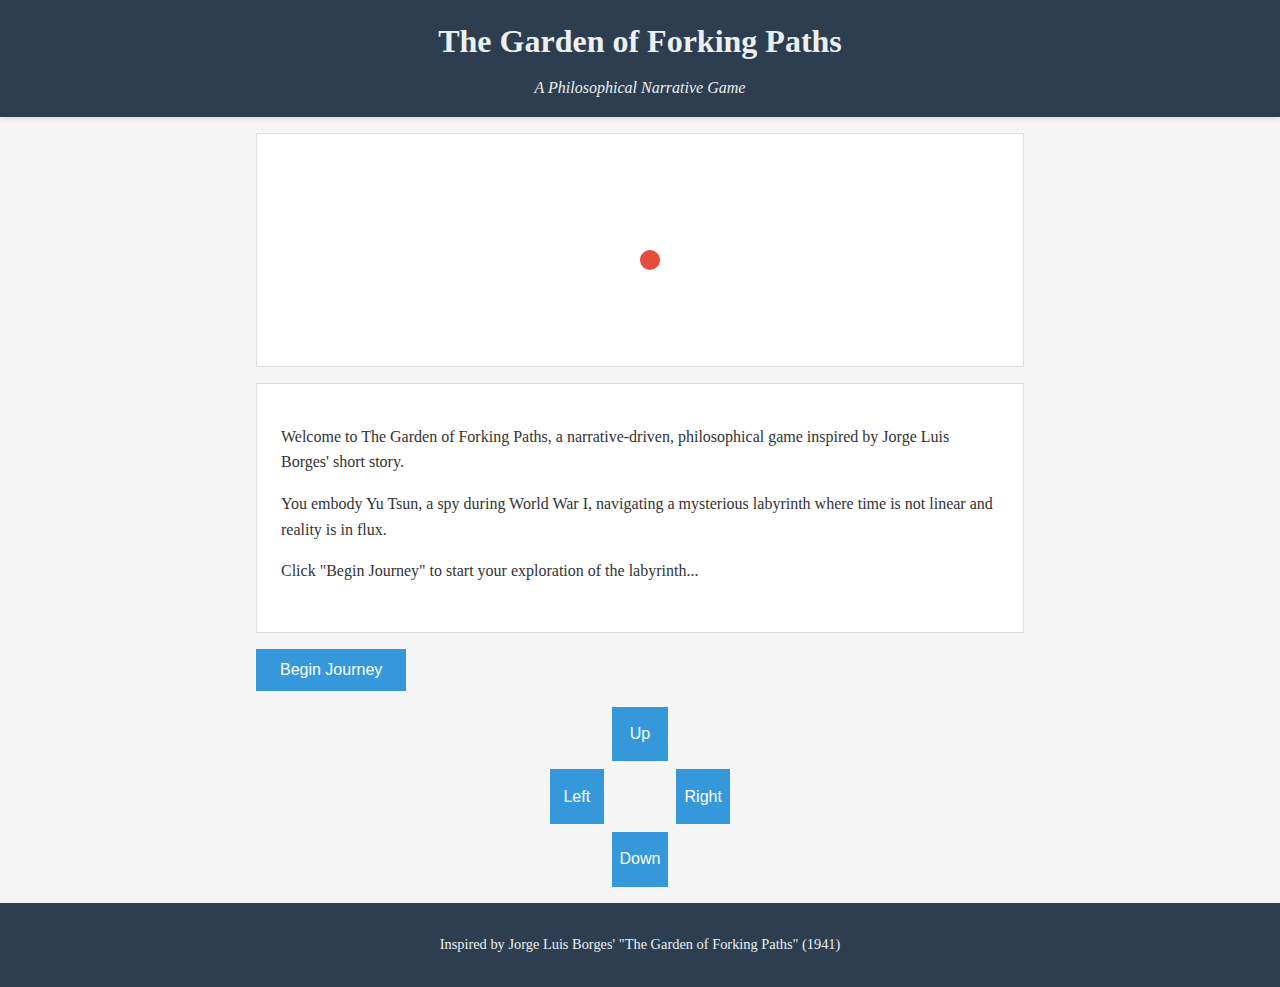
<file: final_project/index.html>
<!DOCTYPE html>
<html lang="en">
<head>
    <meta charset="UTF-8">
    <meta name="viewport" content="width=device-width, initial-scale=1.0">
    <title>The Garden of Forking Paths</title>
    <style>
        body {
            font-family: 'Georgia', serif;
            background-color: #f5f5f5;
            color: #333;
            line-height: 1.6;
            margin: 0;
            padding: 0;
            display: flex;
            flex-direction: column;
            min-height: 100vh;
        }
        
        header {
            background-color: #2c3e50;
            color: #ecf0f1;
            padding: 1rem;
            text-align: center;
            box-shadow: 0 2px 5px rgba(0,0,0,0.1);
        }
        
        h1 {
            margin: 0;
            font-size: 2rem;
        }
        
        .subtitle {
            font-style: italic;
            margin-top: 0.5rem;
        }
        
        main {
            flex: 1;
            display: flex;
            flex-direction: column;
            max-width: 800px;
            margin: 0 auto;
            padding: 1rem;
            width: 100%;
            box-sizing: border-box;
        }
        
        #game-container {
            display: flex;
            flex-direction: column;
            flex: 1;
        }
        
        #labyrinth-display {
            background-color: #fff;
            border: 1px solid #ddd;
            padding: 1rem;
            margin-bottom: 1rem;
            height: 200px;
            position: relative;
            overflow: hidden;
        }
        
        #player {
            position: absolute;
            width: 20px;
            height: 20px;
            background-color: #e74c3c;
            border-radius: 50%;
            transition: all 0.3s ease;
        }
        
        #narrative {
            background-color: #fff;
            border: 1px solid #ddd;
            padding: 1.5rem;
            margin-bottom: 1rem;
            flex: 1;
            overflow-y: auto;
            min-height: 200px;
        }
        
        #choices {
            display: flex;
            flex-wrap: wrap;
            gap: 1rem;
            margin-bottom: 1rem;
        }
        
        button {
            background-color: #3498db;
            color: white;
            border: none;
            padding: 0.75rem 1.5rem;
            cursor: pointer;
            font-size: 1rem;
            transition: background-color 0.3s;
        }
        
        button:hover {
            background-color: #2980b9;
        }
        
        button:disabled {
            background-color: #bdc3c7;
            cursor: not-allowed;
        }
        
        #navigation {
            display: grid;
            grid-template-columns: repeat(3, 1fr);
            grid-template-rows: repeat(3, 1fr);
            gap: 0.5rem;
            width: 180px;
            height: 180px;
            margin: 0 auto;
        }
        
        #navigation button {
            padding: 0.5rem;
        }
        
        #nav-up {
            grid-column: 2;
            grid-row: 1;
        }
        
        #nav-left {
            grid-column: 1;
            grid-row: 2;
        }
        
        #nav-center {
            grid-column: 2;
            grid-row: 2;
            visibility: hidden;
        }
        
        #nav-right {
            grid-column: 3;
            grid-row: 2;
        }
        
        #nav-down {
            grid-column: 2;
            grid-row: 3;
        }
        
        footer {
            background-color: #2c3e50;
            color: #ecf0f1;
            text-align: center;
            padding: 1rem;
            font-size: 0.9rem;
        }
        
        .hidden {
            display: none;
        }
        
        .fade-in {
            animation: fadeIn 1s;
        }
        
        @keyframes fadeIn {
            from { opacity: 0; }
            to { opacity: 1; }
        }
    </style>
</head>
<body>
    <header>
        <h1>The Garden of Forking Paths</h1>
        <div class="subtitle">A Philosophical Narrative Game</div>
    </header>

    <main>
        <div id="game-container">
            <div id="labyrinth-display">
                <div id="player"></div>
                <!-- Visual representation of the labyrinth will be generated here -->
            </div>
            
            <div id="narrative" class="fade-in">
                <!-- Story text will be displayed here -->
                <p>Welcome to The Garden of Forking Paths, a narrative-driven, philosophical game inspired by Jorge Luis Borges' short story.</p>
                <p>You embody Yu Tsun, a spy during World War I, navigating a mysterious labyrinth where time is not linear and reality is in flux.</p>
                <p>Click "Begin Journey" to start your exploration of the labyrinth...</p>
            </div>
            
            <div id="choices">
                <button id="start-button">Begin Journey</button>
            </div>
            
            <div id="navigation" class="hidden">
                <button id="nav-up">Up</button>
                <button id="nav-left">Left</button>
                <div id="nav-center"></div>
                <button id="nav-right">Right</button>
                <button id="nav-down">Down</button>
            </div>
        </div>
    </main>

    <footer>
        <p>Inspired by Jorge Luis Borges' "The Garden of Forking Paths" (1941)</p>
    </footer>

    <script src="story.js"></script>
    <script src="game.js"></script>
</body>
</html>
</file>
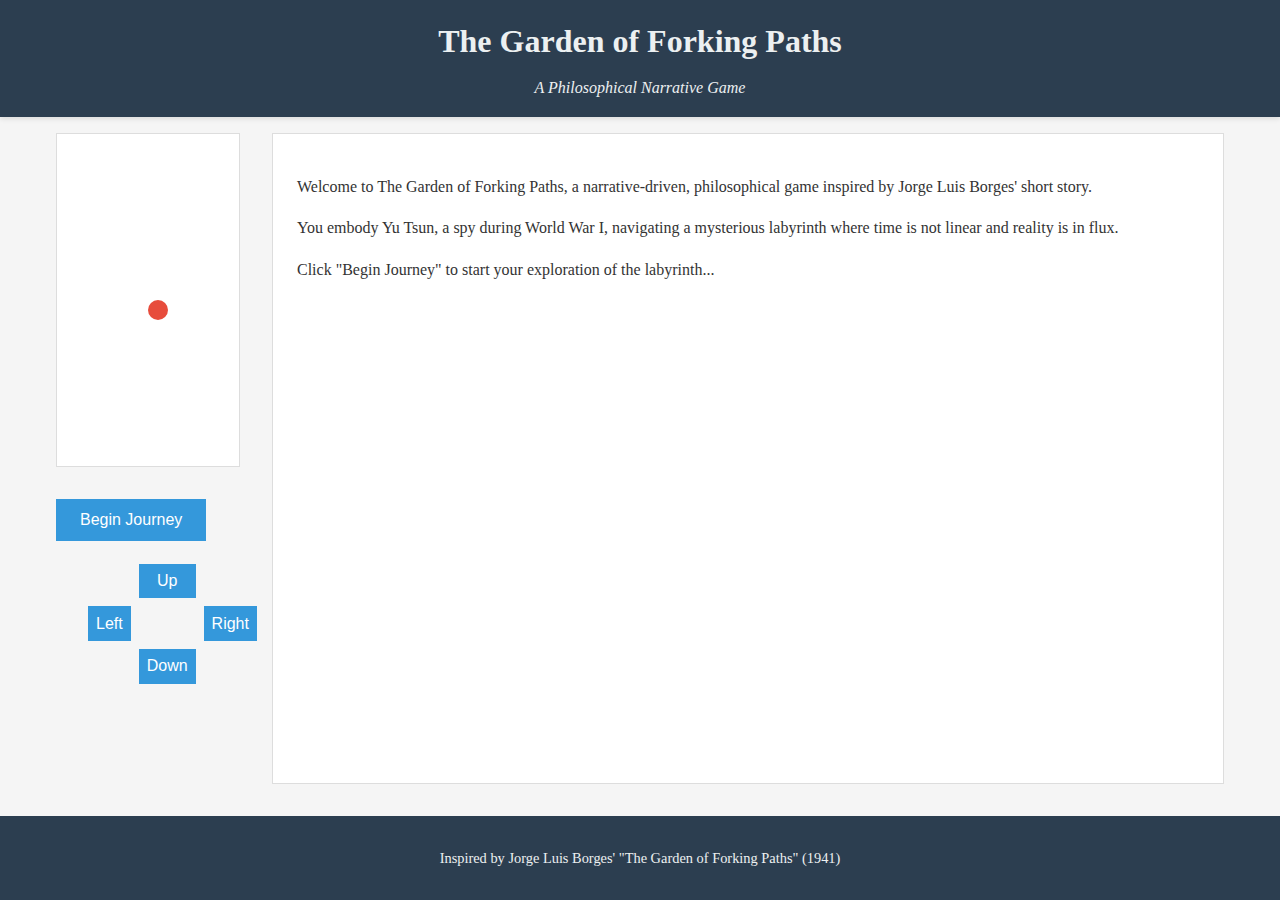
<file: final_project/game/index.html>
<!DOCTYPE html>
<html lang="en">
<head>
    <meta charset="UTF-8">
    <meta name="viewport" content="width=device-width, initial-scale=1.0">
    <title>The Garden of Forking Paths</title>
    <link rel="stylesheet" href="game.css">
</head>
<body>
    <header>
        <h1>The Garden of Forking Paths</h1>
        <div class="subtitle">A Philosophical Narrative Game</div>
    </header>

    <main>
        <div id="left-panel">
            <div id="game-container">
                <div id="labyrinth-display">
                    <div id="player"></div>
                    <!-- Visual representation of the labyrinth will be generated here -->
                </div>
                
                <div id="choices">
                    <button id="start-button">Begin Journey</button>
                </div>
                
                <div id="navigation" class="hidden">
                    <button id="nav-up">Up</button>
                    <button id="nav-left">Left</button>
                    <div id="nav-center"></div>
                    <button id="nav-right">Right</button>
                    <button id="nav-down">Down</button>
                </div>
            </div>
        </div>

        <div id="narrative" class="fade-in">
                <!-- Story text will be displayed here -->
                <p>Welcome to The Garden of Forking Paths, a narrative-driven, philosophical game inspired by Jorge Luis Borges' short story.</p>
                <p>You embody Yu Tsun, a spy during World War I, navigating a mysterious labyrinth where time is not linear and reality is in flux.</p>
                <p>Click "Begin Journey" to start your exploration of the labyrinth...</p>
        </div>
    </main>

    <footer>
        <p>Inspired by Jorge Luis Borges' "The Garden of Forking Paths" (1941)</p>
    </footer>

    <script src="story.js"></script>
    <script src="game.js"></script>
</body>
</html>
</file>
<file: final_project/game/game.css>
body {
    font-family: 'Georgia', serif;
    background-color: #f5f5f5;
    color: #333;
    line-height: 1.6;
    margin: 0;
    padding: 0;
    display: flex;
    flex-direction: column;
    min-height: 100vh;
}

header {
    background-color: #2c3e50;
    color: #ecf0f1;
    padding: 1rem;
    text-align: center;
    box-shadow: 0 2px 5px rgba(0,0,0,0.1);
}

h1 {
    margin: 0;
    font-size: 2rem;
}

.subtitle {
    font-style: italic;
    margin-top: 0.5rem;
}

.map-link {
    color: #b1efff;
}

.story-link {
    color: #b1efff;
}

main {
    flex: 1;
    display: flex;
    flex-direction: row;
    max-width: 1200px;
    margin: 0 auto;
    padding: 1rem;
    width: 100%;
    box-sizing: border-box;
    gap: 2rem;
}

#game-container {
    display: flex;
    flex-direction: column;
    flex: 1;
    max-width: 800px;
    gap: 1rem;
}

#labyrinth-display {
    background-color: #fff;
    border: 1px solid #ddd;
    padding: 1rem;
    margin-bottom: 1rem;
    height: 300px;
    position: relative;
    overflow: hidden;
}

#player {
    position: absolute;
    width: 20px;
    height: 20px;
    background-color: rgb(231, 76, 60);
    border-radius: 50%;
    transition: all 0.3s ease;
}


/* Breadcrumb dots - same size as player but less intense color */
.breadcrumb-dot {
    position: absolute;
    width: 16px;
    height: 16px;
    background-color: rgb(231, 76, 60, 0.5); /* Same red as player but 80% opacity */
    border-radius: 50%;
    transition: opacity 0.3s ease;
}

/* Optional: Add a subtle fade-in animation when breadcrumbs appear */
.breadcrumb-dot {
    opacity: 0;
    animation: fadeInBreadcrumb 0.5s ease forwards;
}

@keyframes fadeInBreadcrumb {
    to {
        opacity: 1;
    }
}


#path-container {
    position: absolute;
    top: 0;
    left: 0;
    width: 100%;
    height: 100%;
    pointer-events: none; /* So it doesn’t block clicks */
}
.path-line {
    position: absolute;
    background-color: #e94444da;
    transform-origin: 0 0;
}


#narrative {
    background-color: #fff;
    border: 1px solid #ddd;
    padding: 1.5rem;
    margin-bottom: 1rem;
    flex: 1;
    overflow-y: auto;
    min-height: 200px;
}

#choices {
    display: flex;
    height: 1px;
    flex-wrap: wrap;
    gap: 1rem;
    margin-bottom: 1rem;
}

button {
    background-color: #3498db;
    color: white;
    border: none;
    padding: 0.75rem 1.5rem;
    cursor: pointer;
    font-size: 1rem;
    transition: background-color 0.3s;
}

button:hover {
    background-color: #2980b9;
}

button:disabled {
    background-color: #bdc3c7;
    cursor: not-allowed;
}

#navigation {
    display: grid;
    grid-template-columns: repeat(3, 1fr);
    grid-template-rows: repeat(3, 1fr);
    gap: 0.5rem;
    width: 120px;
    height: 120px;
    margin: 2rem;
}

#navigation button {
    padding: 0.5rem;
}

#nav-up {
    grid-column: 2;
    grid-row: 1;
}

#nav-left {
    grid-column: 1;
    grid-row: 2;
}

#nav-center {
    grid-column: 2;
    grid-row: 2;
    visibility: hidden;
}

#nav-right {
    grid-column: 3;
    grid-row: 2;
}

#nav-down {
    grid-column: 2;
    grid-row: 3;
}

footer {
    background-color: #2c3e50;
    color: #ecf0f1;
    text-align: center;
    padding: 1rem;
    font-size: 0.9rem;
}

.hidden {
    display: none;
}

.fade-in {
    animation: fadeIn 1s;
}

#right-container {
    display: flex;
    flex-direction: column;
    flex: 1;
    max-width: 800px;
    gap: 1rem;
}

@keyframes fadeIn {
    from { opacity: 0; }
    to { opacity: 1; }
}

#progress-container {
    background-color: #fff;
    border: 1px solid #ddd;
    padding: 1rem;
    margin-bottom: 1rem;
    border-radius: 4px;
}

#progress-label {
    font-weight: bold;
    margin-bottom: 0.5rem;
    color: #2c3e50;
    text-align: center;
}

#progress-bar {
    width: 100%;
    height: 20px;
    background-color: #ecf0f1;
    border-radius: 10px;
    overflow: hidden;
    box-shadow: inset 0 2px 4px rgba(0,0,0,0.1);
}

#progress-fill {
    height: 100%;
    background: linear-gradient(90deg, #3498db, #2980b9, #8e44ad);
    width: 0%;
    transition: width 0.5s ease-in-out;
    border-radius: 10px;
    position: relative;
}

#progress-fill::after {
    content: '';
    position: absolute;
    top: 0;
    left: 0;
    right: 0;
    bottom: 0;
    background: linear-gradient(90deg, transparent, rgba(255,255,255,0.3), transparent);
    animation: shimmer 2s infinite;
}

@keyframes shimmer {
    0% { transform: translateX(-100%); }
    100% { transform: translateX(100%); }
}

#progress-text {
    text-align: center;
    margin-top: 0.5rem;
    font-size: 0.9rem;
    color: #7f8c8d;
}
</file>
